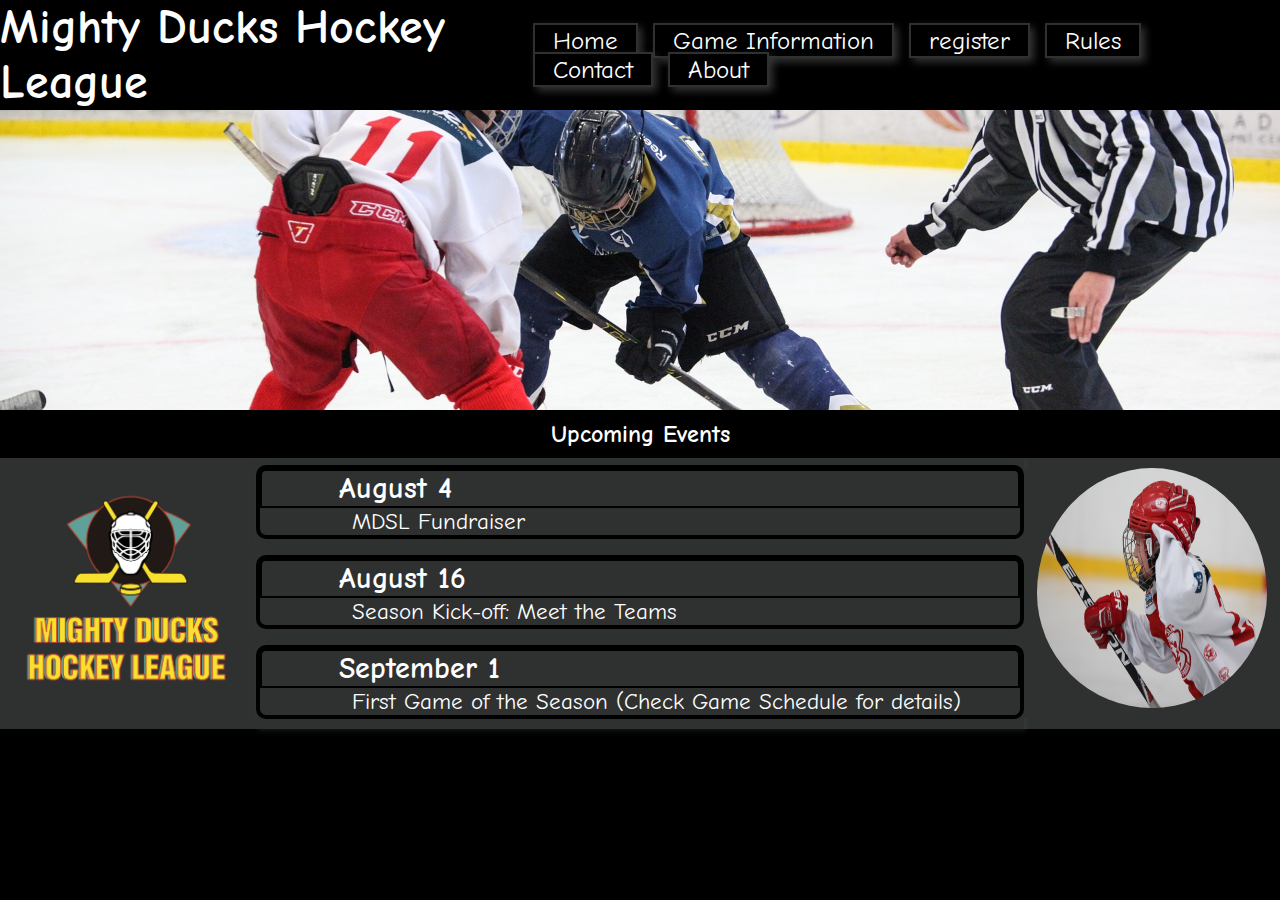
<file: index.html>
<!DOCTYPE html>
<html lang="en">
  <head>
    <meta charset="UTF-8" />
    <meta name="viewport" content="width=device-width, initial-scale=1.0" />
    <link rel="stylesheet" href="style.css" />
    <link
      rel="shortcut icon"
      href="./assets/walter_icon.ico"
      type="image/x-icon"
    />
    <title>MDLH - Home</title>
  </head>
  <body>
    <header class="header">
      <h1 class="h1-title">Mighty Ducks Hockey League</h1>
      <nav class="nav">
        <a href="index.html">Home</a>
        <a href="gameInformation.html">Game Information</a>
        <a href="register.html">register</a>
        <a href="rules.html">Rules</a>
        <a href="contact.html">Contact</a>
        <a href="about.html">About</a>
      </nav>
    </header>
    <section class="banner-section"></section>
    <main>
      <h2 class="page-title">Upcoming Events</h2>
      <section class="section-info">
        <article class="event">
          <figure class="event-logo">
            <img src="./assets/Logo_Hockey.png" alt="Logo" />
          </figure>

          <div class="box-div-info">
            <div class="div-info">
              <h3>August 4</h3>
              <p>MDSL Fundraiser</p>
            </div>
            <div class="div-info">
              <h3>August 16</h3>
              <p>Season Kick-off: Meet the Teams</p>
            </div>
            <div class="div-info">
              <h3>September 1</h3>
              <p>First Game of the Season (Check Game Schedule for details)</p>
            </div>
          </div>

          <figure class="event-img-hockey">
            <img src="./assets/hockey_1.jpg" alt="Logo" />
          </figure>
        </article>
      </section>
    </main>
  </body>
</html>
</file>
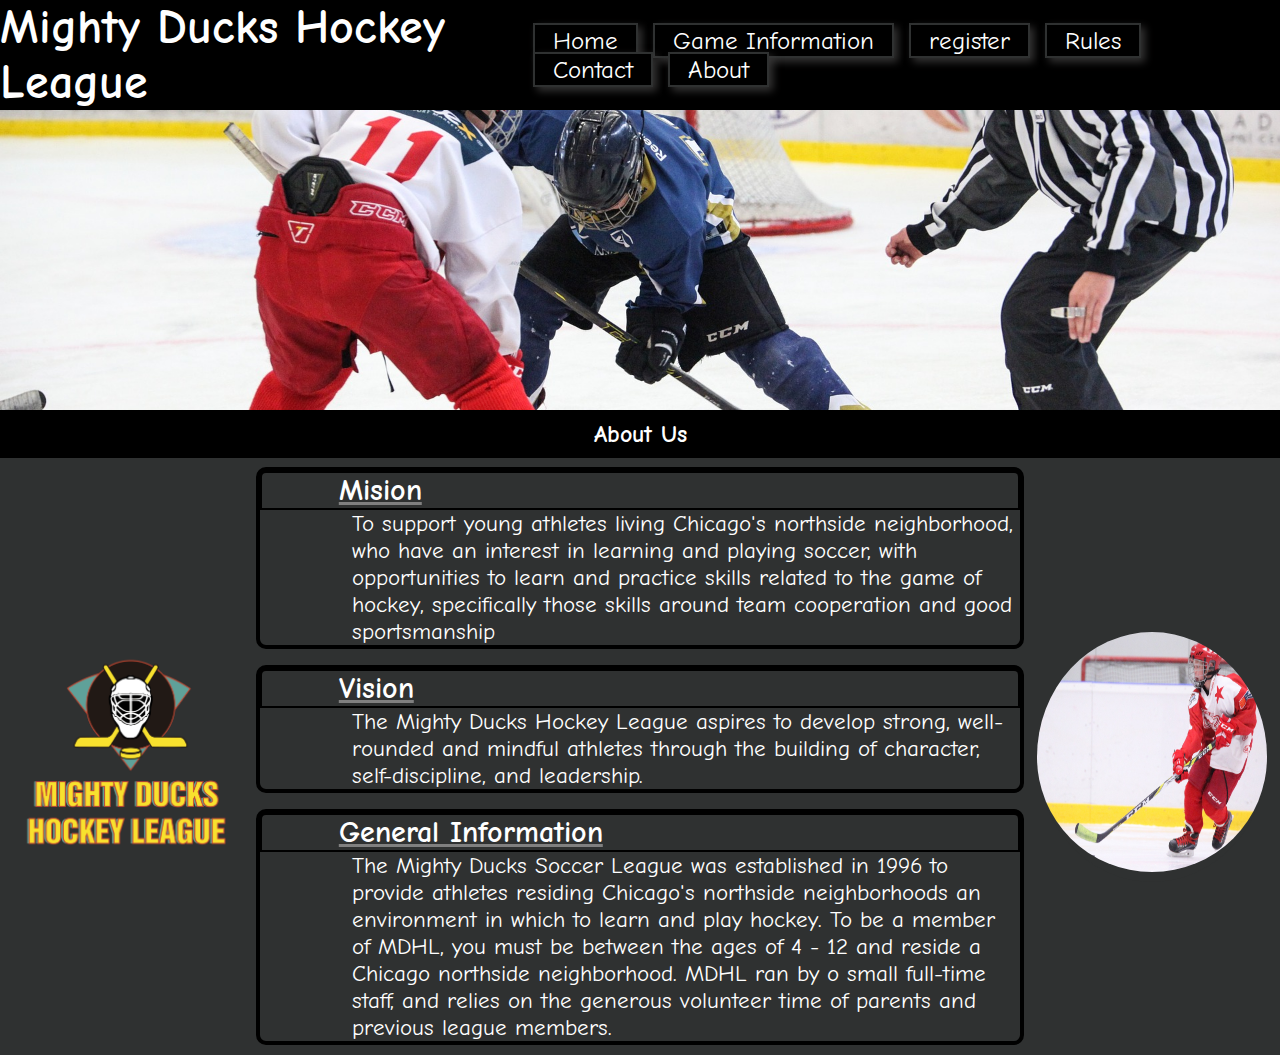
<file: about.html>
<!DOCTYPE html>
<html lang="en">
  <head>
    <meta charset="UTF-8" />
    <meta name="viewport" content="width=device-width, initial-scale=1.0" />
    <link rel="stylesheet" href="style.css" />
    <link
      rel="shortcut icon"
      href="./assets/walter_icon.ico"
      type="image/x-icon"
    />
    <title>MDLH - About Us</title>
  </head>
  <body>
    <header class="header">
      <h1 class="h1-title">Mighty Ducks Hockey League</h1>
      <nav class="nav">
        <a href="index.html">Home</a>
        <a href="gameInformation.html">Game Information</a>
        <a href="register.html">register</a>
        <a href="rules.html">Rules</a>
        <a href="contact.html">Contact</a>
        <a href="#">About</a>
      </nav>
    </header>
    <section class="banner-section"></section>
    <main>
      <h2 class="page-title">About Us</h2>

      <section class="section-info">
        <article class="event">
          <figure class="event-logo">
            <img src="./assets/Logo_Hockey.png" alt="Logo" />
          </figure>

          <div class="box-div-about">
            <div class="div-about">
              <h3>Mision</h3>
              <p>
                To support young athletes living Chicago's northside
                neighborhood, who have an interest in learning and playing
                soccer, with opportunities to learn and practice skills related
                to the game of hockey, specifically those skills around team
                cooperation and good sportsmanship
              </p>
            </div>
            <div class="div-about">
              <h3>Vision</h3>
              <p>
                The Mighty Ducks Hockey League aspires to develop strong,
                well-rounded and mindful athletes through the building of
                character, self-discipline, and leadership.
              </p>
            </div>
            <div class="div-about">
              <h3>General Information</h3>
              <p>
                The Mighty Ducks Soccer League was established in 1996 to
                provide athletes residing Chicago's northside neighborhoods an
                environment in which to learn and play hockey. To be a member of
                MDHL, you must be between the ages of 4 - 12 and reside a
                Chicago northside neighborhood. MDHL ran by o small full-time
                staff, and relies on the generous volunteer time of parents and
                previous league members.
              </p>
            </div>
          </div>

          <figure class="event-img-hockey">
            <img src="./assets/hockey_2.jpg" alt="Logo" />
          </figure>
        </article>
      </section>
    </main>
  </body>
</html>
</file>
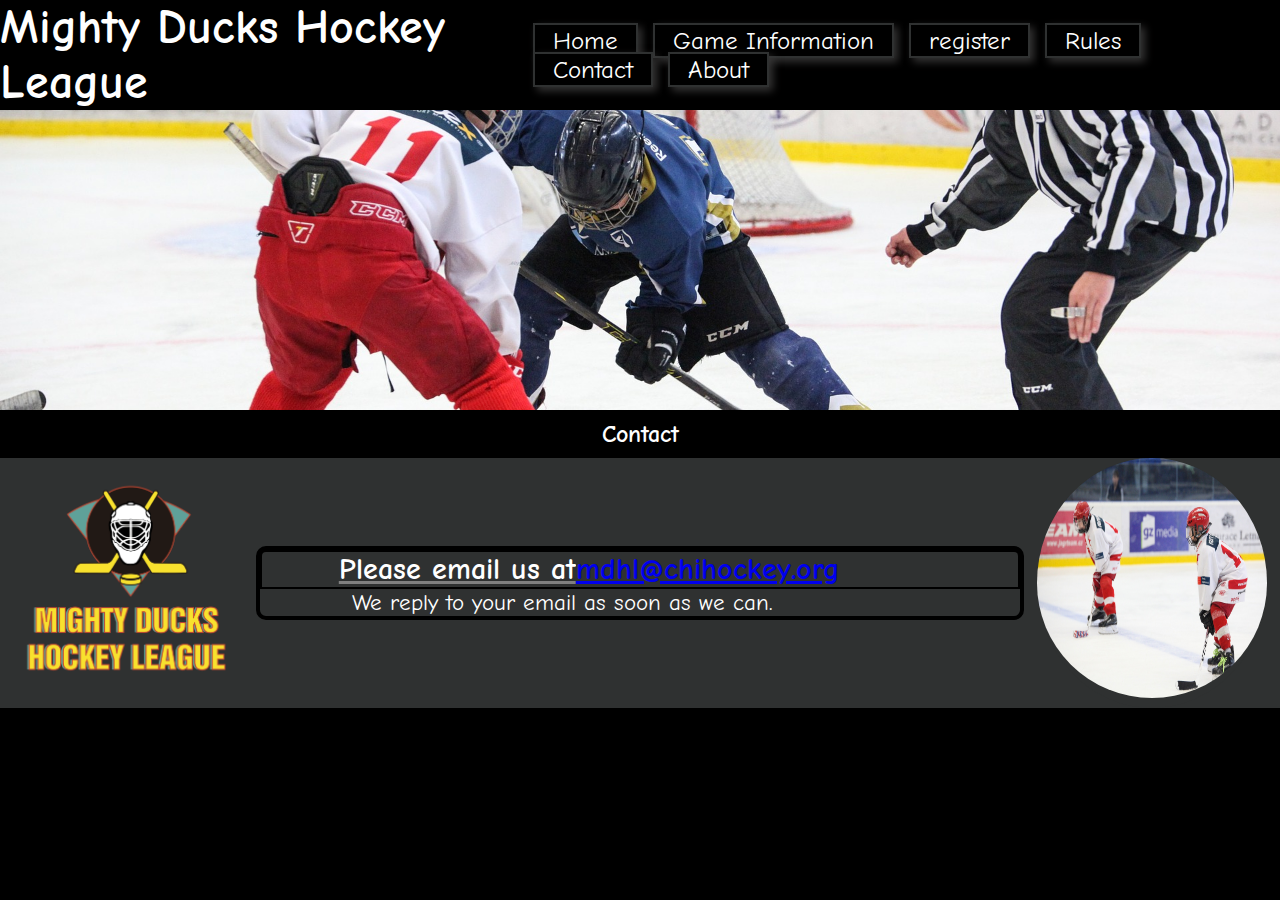
<file: contact.html>
<!DOCTYPE html>
<html lang="en">
  <head>
    <meta charset="UTF-8" />
    <meta name="viewport" content="width=device-width, initial-scale=1.0" />
    <link rel="stylesheet" href="style.css" />
    <link
      rel="shortcut icon"
      href="./assets/walter_icon.ico"
      type="image/x-icon"
    />

    <title>MDLH - Contact</title>
  </head>
  <body>
    <header class="header">
      <h1 class="h1-title">Mighty Ducks Hockey League</h1>
      <nav class="nav">
        <a href="index.html">Home</a>
        <a href="gameInformation.html">Game Information</a>
        <a href="register.html">register</a>
        <a href="rules.html">Rules</a>
        <a href="#">Contact</a>
        <a href="about.html">About</a>
      </nav>
    </header>
    <section class="banner-section"></section>
    <main>
      <h2 class="page-title">Contact</h2>
      <section class="section-info">
        <article class="event">
          <figure class="event-logo">
            <img src="./assets/Logo_Hockey.png" alt="Logo" />
          </figure>

          <div class="box-div-contact">
            <div class="div-contact">
              <h3>
                Please email us at<a href="mdhl@chihockey.org"
                  >mdhl@chihockey.org</a
                >
              </h3>
              <p>We reply to your email as soon as we can.</p>
            </div>
          </div>

          <figure class="event-img-hockey">
            <img src="./assets/hockey_3.jpg" alt="Logo" />
          </figure>
        </article>
      </section>
    </main>
  </body>
</html>
</file>
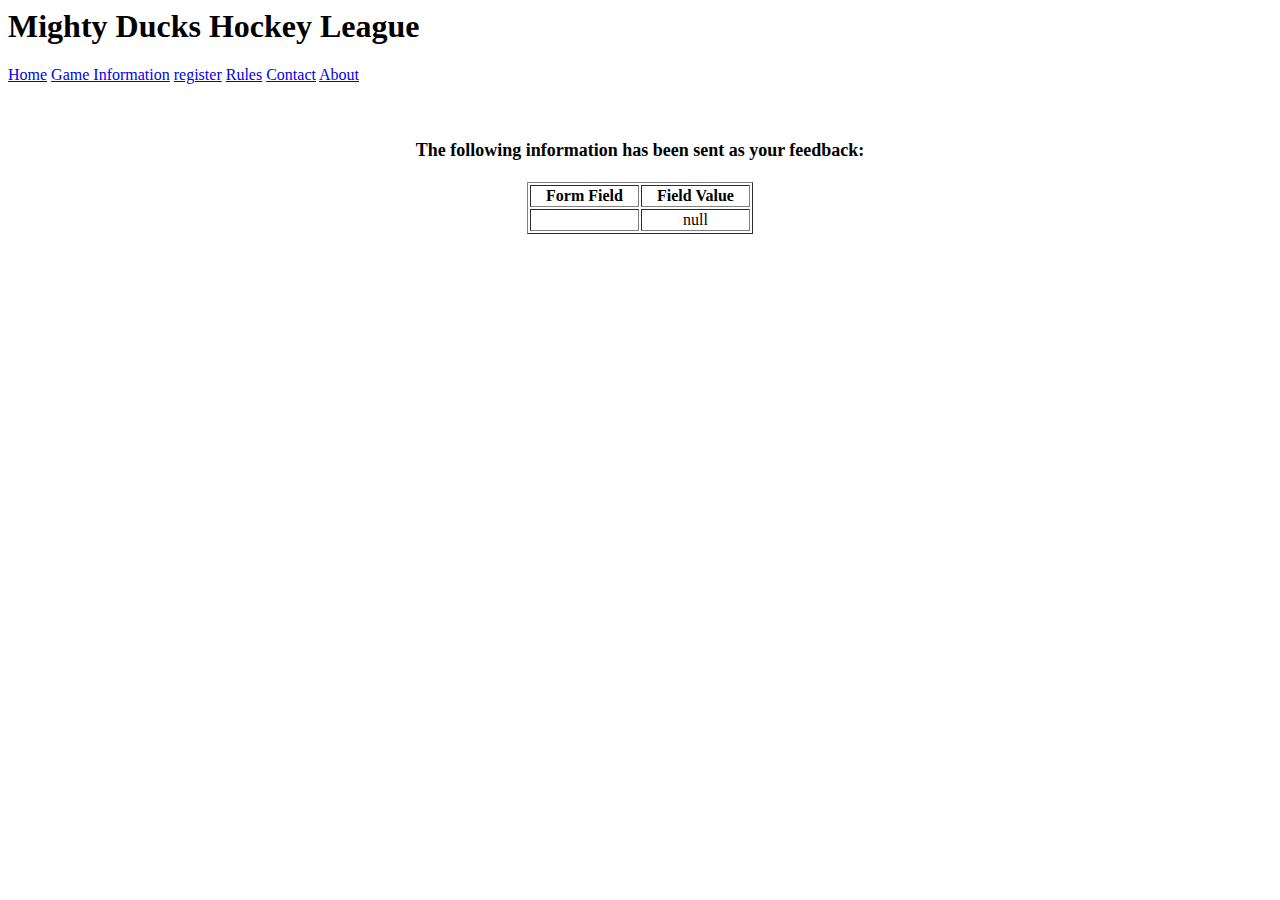
<file: feedback.html>
<html>
  <head>
    <title>Feedback Sent</title>
  </head>
  <body>
    <header class="header">
      <h1 class="h1-title">Mighty Ducks Hockey League</h1>
      <nav class="nav">
        <a href="index.html">Home</a>
        <a href="gameInformation.html">Game Information</a>
        <a href="register.html">register</a>
        <a href="rules.html">Rules</a>
        <a href="contact.html">Contact</a>
        <a href="about.html">About</a>
      </nav>
    </header>
    <p align="center">&nbsp;</p>
    <h1 align="center">
      <font size="+1"
        >The following information has been sent as your feedback:</font
      >
    </h1>

    <table border="1" align="center" width="226">
      <tr>
        <th align="center">Form Field</th>
        <th align="center">Field Value</th>
      </tr>

      <script language="javascript">
        var args = location.search.substr(1).split("&");
        for (var i = 0; i < args.length; ++i) {
          var parts = args[i].split("=");
          if (parts != null) {
            var field = parts[0];
            var value = parts[1];
            if (value == null) {
              value = "null";
            } else {
              value = '"' + unescape(value.replace(/\+/g, " ")) + '"';
            }

            document.writeln('<tr><td align="center">' + field + "</td>");
            document.writeln('<td align="center">' + value + "</td></tr>");
          }
        }
      </script>

      <noscript>
        <tr>
          <td>
            <p>You need to turn on Javascript in your browser.</p>

            <p>In Microsoft Internet Explorer 4 or greater:</p>
            <ul>
              <li>
                From the "Tools" menu (in IE 4, it's the "View" menu), select
                "Internet Options".
              </li>
              <li>Click on the "Security" tab.</li>
              <li>
                Click on the "Custom Level" button. (In IE 4, select "Custom"
                and then click on "Settings...".)
              </li>
              <li>Under "Active scripting" make sure "Enable" is selected.</li>
            </ul>

            <p>In Netscape version 4 or greater:</p>
            <ul>
              <li>From the <b>Edit</b> menu, select <b>Preferences</b>.</li>
              <li>
                In the <b>Category</b> list on the left, click on the word
                "Advanced".
              </li>
              <li>
                In the panel on the right, make sure "Enable JavaScript" is
                checked.
              </li>
              <li>Click the <b>OK</b> button.</li>
            </ul>
          </td>
        </tr>
      </noscript>
    </table>
  </body>
</html>
</file>
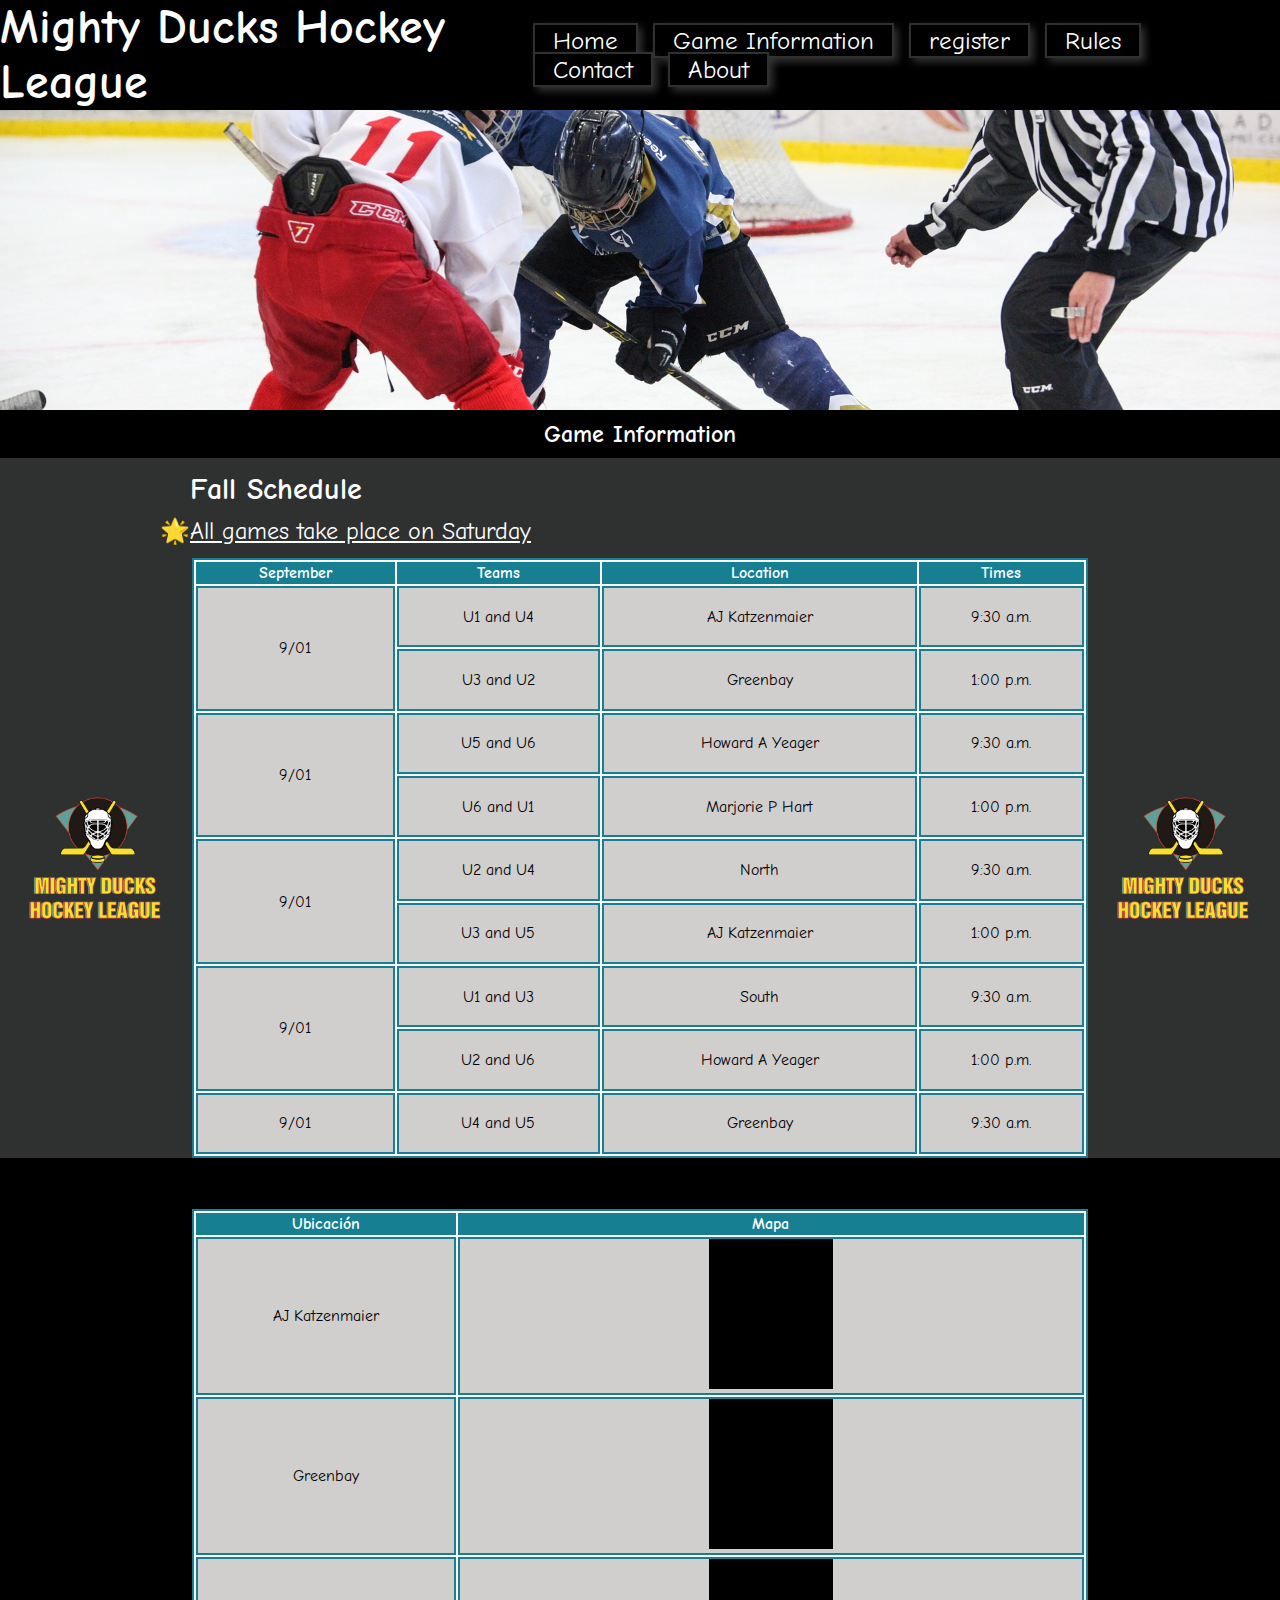
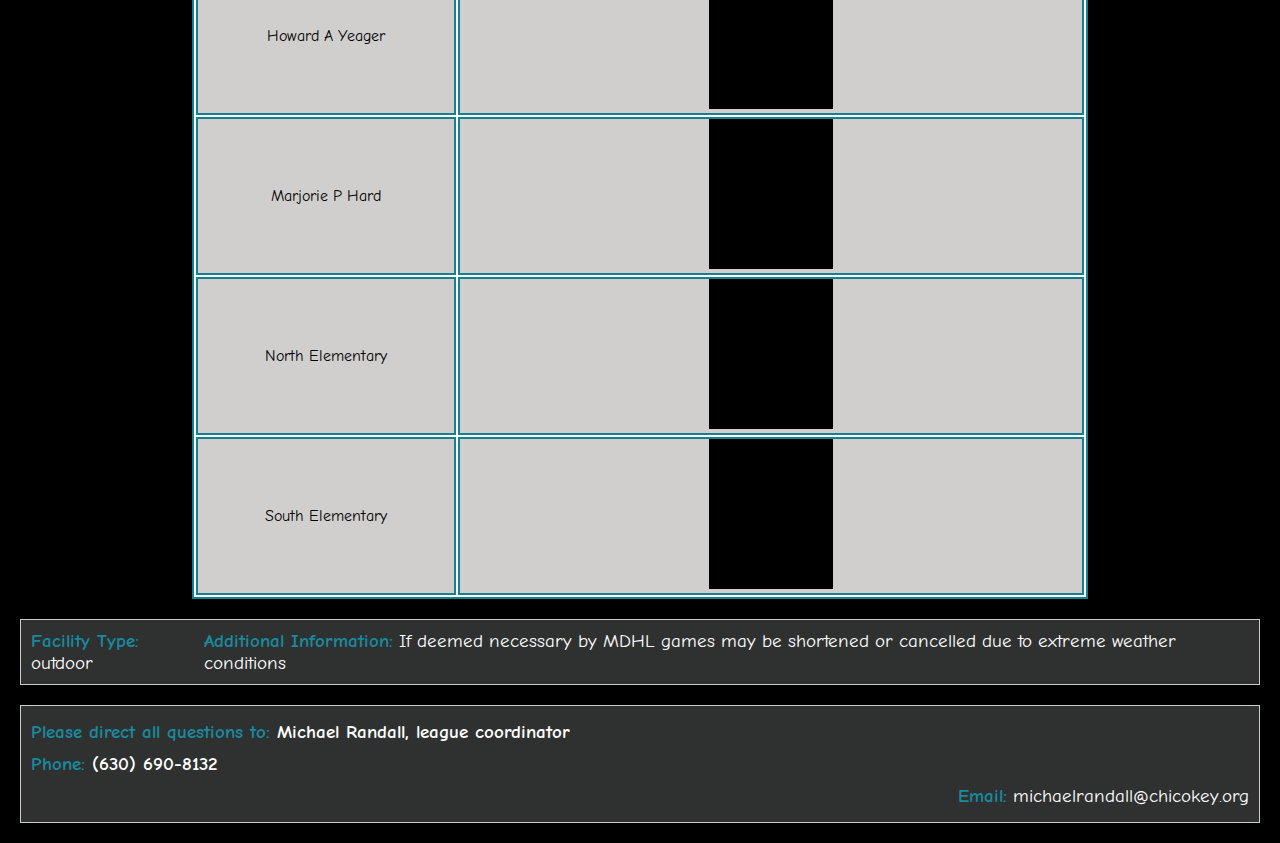
<file: gameInformation.html>
<!DOCTYPE html>
<html lang="en">
  <head>
    <meta charset="UTF-8" />
    <meta name="viewport" content="width=device-width, initial-scale=1.0" />
    <link rel="stylesheet" href="style.css" />
    <link
      rel="shortcut icon"
      href="./assets/walter_icon.ico"
      type="image/x-icon"
    />
    <title>MDLH - Game information</title>
  </head>
  <body>
    <header class="header">
      <h1 class="h1-title">Mighty Ducks Hockey League</h1>
      <nav class="nav">
        <a href="index.html">Home</a>
        <a href="#">Game Information</a>
        <a href="register.html">register</a>
        <a href="rules.html">Rules</a>
        <a href="contact.html">Contact</a>
        <a href="about.html">About</a>
      </nav>
    </header>
    <section class="banner-section"></section>

    <main>
      <h2 class="page-title">Game Information</h2>

      <section class="table-section">
        <div class="fall-div">
          <h3>Fall Schedule</h3>
          <ul>
            <li class="star-item">All games take place on Saturday</li>
          </ul>
        </div>

        <article class="table-article">
          <figure class="image-logo">
            <img
              src="./assets/Logo_Mighty_ducks.png"
              alt="logo imagen izquierda"
            />
          </figure>
          <table>
            <thead>
              <tr>
                <th>September</th>
                <th>Teams</th>
                <th>Location</th>
                <th>Times</th>
              </tr>
            </thead>
            <tbody>
              <tr>
                <td rowspan="2">9/01</td>
                <td>U1 and U4</td>
                <td>AJ Katzenmaier</td>
                <td>9:30 a.m.</td>
              </tr>
              <tr>
                <td>U3 and U2</td>
                <td>Greenbay</td>
                <td>1:00 p.m.</td>
              </tr>

              <tr>
                <td rowspan="2">9/01</td>
                <td>U5 and U6</td>
                <td>Howard A Yeager</td>
                <td>9:30 a.m.</td>
              </tr>
              <tr>
                <td>U6 and U1</td>
                <td>Marjorie P Hart</td>
                <td>1:00 p.m.</td>
              </tr>

              <tr>
                <td rowspan="2">9/01</td>
                <td>U2 and U4</td>
                <td>North</td>
                <td>9:30 a.m.</td>
              </tr>
              <tr>
                <td>U3 and U5</td>
                <td>AJ Katzenmaier</td>
                <td>1:00 p.m.</td>
              </tr>

              <tr>
                <td rowspan="2">9/01</td>
                <td>U1 and U3</td>
                <td>South</td>
                <td>9:30 a.m.</td>
              </tr>
              <tr>
                <td>U2 and U6</td>
                <td>Howard A Yeager</td>
                <td>1:00 p.m.</td>
              </tr>

              <tr>
                <td>9/01</td>
                <td>U4 and U5</td>
                <td>Greenbay</td>
                <td>9:30 a.m.</td>
              </tr>
            </tbody>
          </table>
          <figure class="image-logo">
            <img
              src="./assets/Logo_Mighty_ducks.png"
              alt="logo imagen derecha"
            />
          </figure>
        </article>
      </section>

      <section class="table-ubication">
        <table border="1">
          <thead>
              <tr>
                  <th>Ubicación</th>
                  <th>Mapa</th>
              </tr>
          </thead>
          <tbody>
              <tr>
                  <td>AJ Katzenmaier</td>
                  <td>
                    <iframe src="https://www.google.com/maps/embed?pb=!1m14!1m8!1m3!1d11878.628811467595!2d-87.6290694!3d41.9002288!3m2!1i1024!2i768!4f13.1!3m3!1m2!1s0x880fd34e07f69da7%3A0x15e198c063fc787c!2sAJ%20Katzenmaier%20Elementary!5e0!3m2!1ses-419!2sar!4v1692014302241!5m2!1ses-419!2sar" width="600" height="450" style="border:0;" allowfullscreen="" loading="lazy" referrerpolicy="no-referrer-when-downgrade"></iframe>
                  </td>
              </tr>
              <tr>
                  <td>Greenbay</td>
                  <td>
                    <iframe src="https://www.google.com/maps/embed?pb=!1m18!1m12!1m3!1d6345.907983952611!2d-88.03177433759029!3d44.508480290027485!2m3!1f0!2f0!3f0!3m2!1i1024!2i768!4f13.1!3m3!1m2!1s0x8802fac1e06fc171%3A0xbe26999c4e208da8!2sTank%20Elementary%20School!5e0!3m2!1ses-419!2sar!4v1692014468332!5m2!1ses-419!2sar" width="600" height="450" style="border:0;" allowfullscreen="" loading="lazy" referrerpolicy="no-referrer-when-downgrade"></iframe>
                  </td>
              </tr>
              <tr>
                  <td>Howard A Yeager</td>
                  <td>
                    <iframe src="https://www.google.com/maps/embed?pb=!1m18!1m12!1m3!1d2950.270065990295!2d-87.8584945224899!3d42.31543820753995!2m3!1f0!2f0!3f0!3m2!1i1024!2i768!4f13.1!3m3!1m2!1s0x880feccac26b07c5%3A0x8b51fa5d6efe771a!2sHoward%20A.%20Yeager%20School%20(PREK-K)!5e0!3m2!1ses-419!2sar!4v1692014508866!5m2!1ses-419!2sar" width="600" height="450" style="border:0;" allowfullscreen="" loading="lazy" referrerpolicy="no-referrer-when-downgrade"></iframe>
                  </td>
              </tr>
              <tr>
                  <td>Marjorie P Hard</td>
                  <td>
                    <iframe src="https://www.google.com/maps/embed?pb=!1m18!1m12!1m3!1d2951.790666995314!2d-87.9557932860296!3d42.282991682487584!2m3!1f0!2f0!3f0!3m2!1i1024!2i768!4f13.1!3m3!1m2!1s0x880f96b8d6658ac9%3A0xf282c4f796dae798!2sSchool%20of%20Rock!5e0!3m2!1ses-419!2sar!4v1692014555368!5m2!1ses-419!2sar" width="600" height="450" style="border:0;" allowfullscreen="" loading="lazy" referrerpolicy="no-referrer-when-downgrade"></iframe>
                  </td>
              </tr>
              <tr>
                  <td>North Elementary</td>
                  <td>
                    <iframe src="https://www.google.com/maps/embed?pb=!1m18!1m12!1m3!1d2947.7598538853613!2d-87.83905842247036!3d42.368956907523895!2m3!1f0!2f0!3f0!3m2!1i1024!2i768!4f13.1!3m3!1m2!1s0x880fed60b13aa0a7%3A0xfe6df83b0f197ed6!2sNorth%20Elementary%20School!5e0!3m2!1ses-419!2sar!4v1692014576754!5m2!1ses-419!2sar" width="600" height="450" style="border:0;" allowfullscreen="" loading="lazy" referrerpolicy="no-referrer-when-downgrade"></iframe>
                  </td>
              </tr>
              <tr>
                  <td>South Elementary</td>
                  <td>
                    <iframe src="https://www.google.com/maps/embed?pb=!1m18!1m12!1m3!1d2954.3865273602287!2d-88.34437592465615!3d42.227554571205545!2m3!1f0!2f0!3f0!3m2!1i1024!2i768!4f13.1!3m3!1m2!1s0x880f6d4a6d2e1093%3A0xdea3c745e6bb6aa0!2sSouth%20Elementary%20School!5e0!3m2!1ses-419!2sar!4v1692014592806!5m2!1ses-419!2sar" width="600" height="450" style="border:0;" allowfullscreen="" loading="lazy" referrerpolicy="no-referrer-when-downgrade"></iframe>                  </td>
              </tr>
          </tbody>
      </table>
      </section>

      <section>
        <div class="container">
          <p><span class="highlight">Facility Type:</span> outdoor</p>
          <p>
            <span class="highlight">Additional Information:</span> If deemed
            necessary by MDHL games may be shortened or cancelled due to extreme
            weather conditions
          </p>
        </div>
        <div class="container">
          <div class="contact-info">
            <p class="bold">
              <span class="highlight">Please direct all questions to:</span>
              Michael Randall, league coordinator
            </p>
            <p class="bold">
              <span class="highlight">Phone:</span> (630) 690-8132
            </p>
            <p class="email" class="bold">
              <span class="highlight">Email:</span> michaelrandall@chicokey.org
            </p>
          </div>
        </div>
      </section>



      

      
    </main>
  </body>
</html>
</file>
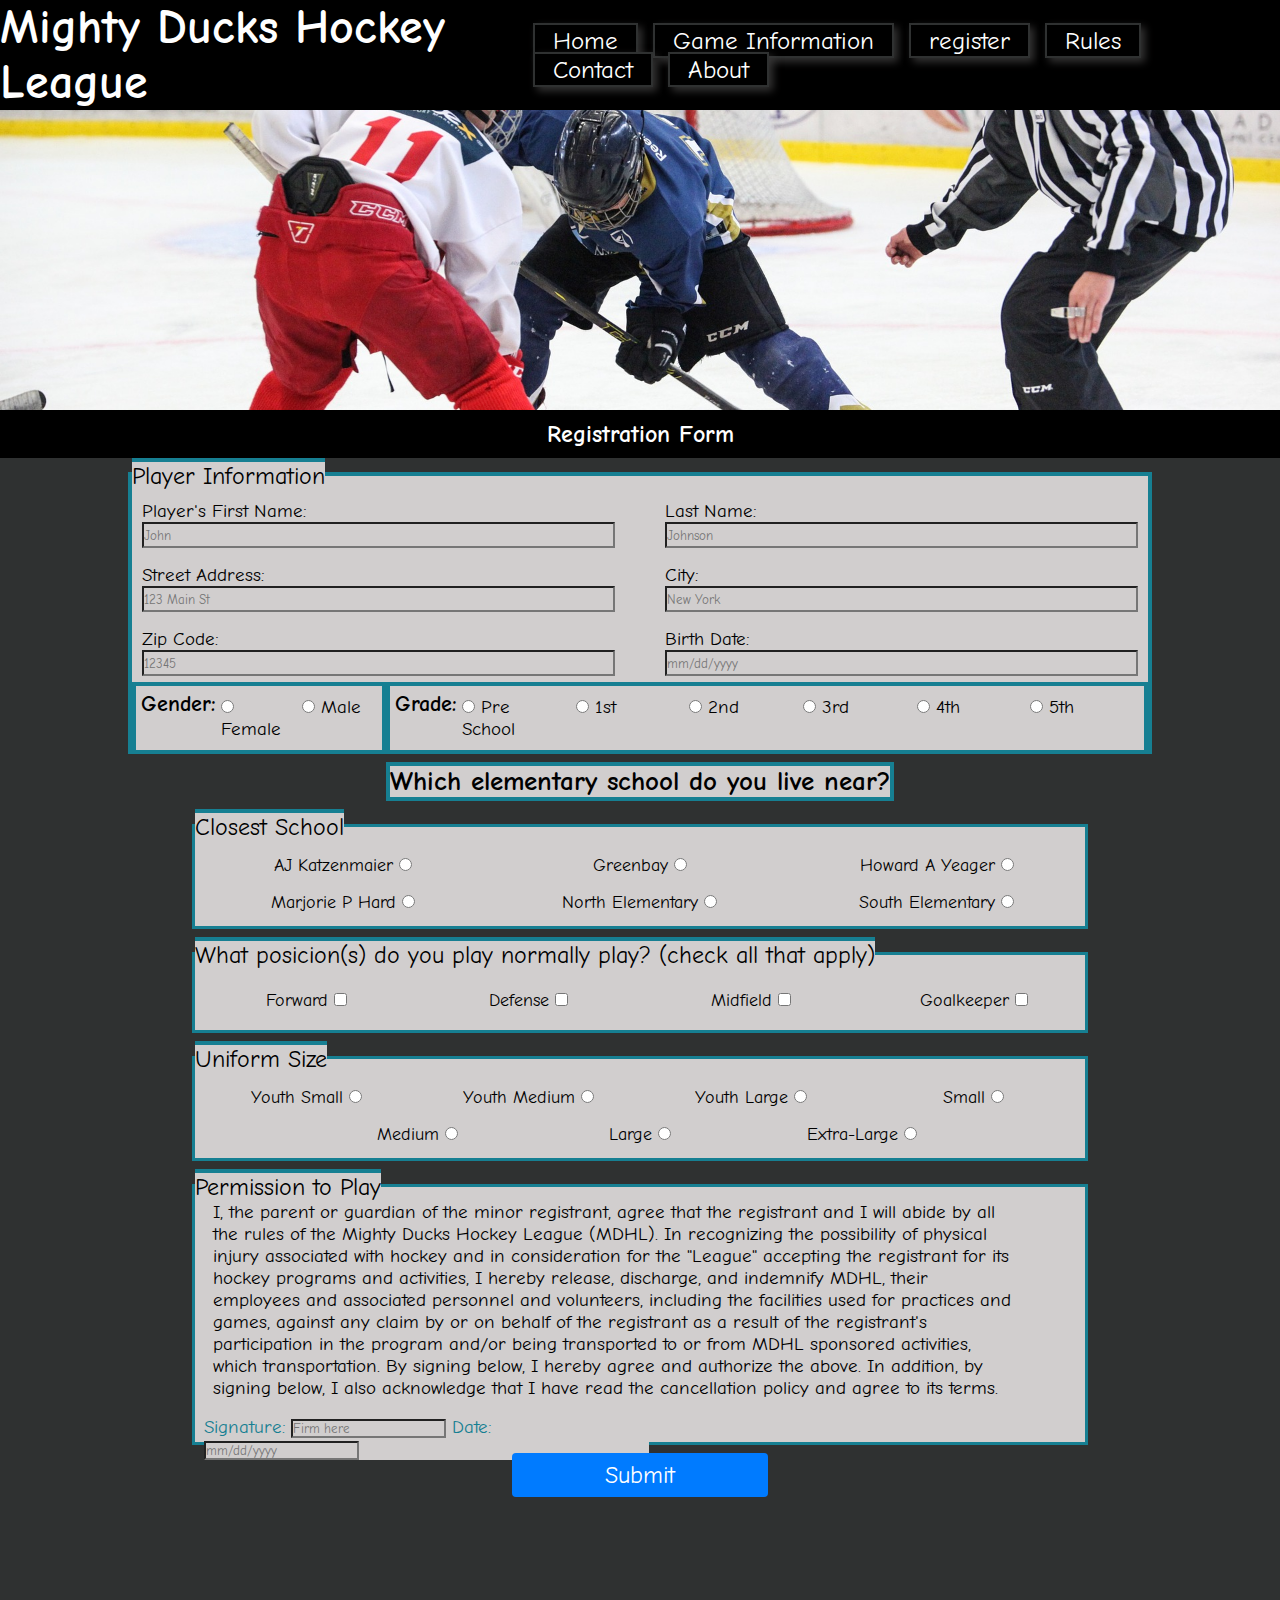
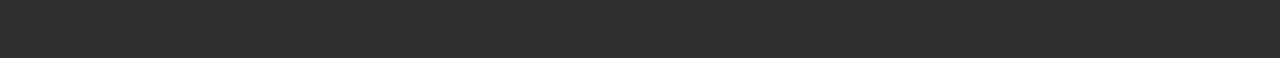
<file: register.html>
<!DOCTYPE html>
<html lang="en">
  <head>
    <meta charset="UTF-8" />
    <meta name="viewport" content="width=device-width, initial-scale=1.0" />
    <link rel="stylesheet" href="style.css" />
    <title>MDHL - Register</title>
  </head>
  <body>
    <header class="header">
      <h1 class="h1-title">Mighty Ducks Hockey League</h1>
      <nav class="nav">
        <a href="index.html">Home</a>
        <a href="gameInformation.html">Game Information</a>
        <a href="#">register</a>
        <a href="rules.html">Rules</a>
        <a href="contact.html">Contact</a>
        <a href="about.html">About</a>
      </nav>
    </header>
    <section class="banner-section"></section>

    <main>
      <h2 class="page-title">Registration Form</h2>
      <form
        action="feedback.html"
        method="get"
        class="registration-form"
        target="_blank"
      >
        <fieldset class="player-information">
          <legend>Player Information</legend>

          <div class="label-group">
            <label>
              Player's First Name:
              <input
                type="text"
                name="player-name"
                id="player-name"
                placeholder="John"
                required
              />
            </label>

            <label>
              Last Name:
              <input
                type="text"
                name="Last-name"
                id="Last-name"
                placeholder="Johnson"
                required
              />
            </label>
          </div>

          <div class="label-group">
            <label>
              Street Address:
              <input
                type="text"
                name="street-address"
                id="street-address"
                placeholder="123 Main St"
                required
              />
            </label>

            <label>
              City:
              <input
                type="text"
                name="city"
                id="city"
                placeholder="New York"
                required
              />
            </label>
          </div>

          <div class="label-group">
            <label>
              Zip Code:
              <input
                type="number"
                name="zip-code"
                id="zip-code"
                min="10000"
                max="99999"
                placeholder="12345"
                required
              />
            </label>

            <label>
              Birth Date:
              <input
                type="text"
                name="bird-date"
                id="bird-date"
                placeholder="mm/dd/yyyy"
                required
              />
            </label>
          </div>

          <div class="radio-div">
            <div class="label-group" id="gender">
              <h3>Gender:</h3>
              <label>
                <input type="radio" id="female" name="gender" value="female" />
                Female
              </label>

              <label>
                <input type="radio" id="male" name="gender" value="male" /> Male
              </label>
            </div>

            <div class="label-group" id="education">
              <h3>Grade:</h3>
              <label>
                <input
                  type="radio"
                  id="pre-school"
                  name="grade"
                  value="pre-school"
                />
                Pre School
              </label>

              <label>
                <input type="radio" id="1st" name="grade" value="1st" />
                1st
              </label>

              <label>
                <input type="radio" id="2nd" name="grade" value="2nd" />
                2nd
              </label>

              <label>
                <input type="radio" id="3rd" name="grade" value="3rd" />
                3rd
              </label>

              <label>
                <input type="radio" id="4th" name="grade" value="4th" />
                4th
              </label>

              <label>
                <input type="radio" id="5th" name="grade" value="5th" />
                5th
              </label>
            </div>
          </div>
        </fieldset>

        <h3>Which elementary school do you live near?</h3>
        <fieldset class="options-school">
          <legend>Closest School</legend>

          <label>
            AJ Katzenmaier
            <input type="radio" name="closest-school" value="AJ Katzenmaier" />
          </label>

          <label>
            Greenbay
            <input type="radio" name="closest-school" value="Greenbay" />
          </label>

          <label>
            Howard A Yeager
            <input type="radio" name="closest-school" value="Howard A Yeager" />
          </label>

          <label>
            Marjorie P Hard
            <input type="radio" name="closest-school" value="Marjorie P Hard" />
          </label>

          <label>
            North Elementary
            <input
              type="radio"
              name="closest-school"
              value="North Elementary"
            />
          </label>

          <label>
            South Elementary
            <input
              type="radio"
              name="closest-school"
              value="South Elementary"
            />
          </label>
        </fieldset>

        <fieldset class="player-posicions">
          <legend>
            What posicion(s) do you play normally play? (check all that apply)
          </legend>

          <label>
            Forward
            <input type="checkbox" name="posicion-play" value="Forward" />
          </label>

          <label>
            Defense
            <input type="checkbox" name="posicion-play" value="Defense" />
          </label>

          <label>
            Midfield
            <input type="checkbox" name="posicion-play" value="Midfield" />
          </label>

          <label>
            Goalkeeper
            <input type="checkbox" name="posicion-play" value="Goalkeeper" />
          </label>
        </fieldset>

        <fieldset class="uniform-size">
          <legend>Uniform Size</legend>

          <label>
            Youth Small
            <input type="radio" name="uniform-size" value="Youth Small" />
          </label>

          <label>
            Youth Medium
            <input type="radio" name="uniform-size" value="Youth Medium" />
          </label>

          <label>
            Youth Large
            <input type="radio" name="uniform-size" value="Youth Large" />
          </label>

          <label>
            Small
            <input type="radio" name="uniform-size" value="Small" />
          </label>

          <label>
            Medium
            <input type="radio" name="uniform-size" value="Medium" />
          </label>

          <label>
            Large
            <input type="radio" name="uniform-size" value="Large" />
          </label>

          <label>
            Extra-Large
            <input type="radio" name="uniform-size" value="Extra-Large" />
          </label>
        </fieldset>

        <fieldset class="permission-play custom-permission-play">
          <legend>Permission to Play</legend>

          <p>
            I, the parent or guardian of the minor registrant, agree that the
            registrant and I will abide by all the rules of the Mighty Ducks
            Hockey League (MDHL). In recognizing the possibility of physical
            injury associated with hockey and in consideration for the "League"
            accepting the registrant for its hockey programs and activities, I
            hereby release, discharge, and indemnify MDHL, their employees and
            associated personnel and volunteers, including the facilities used
            for practices and games, against any claim by or on behalf of the
            registrant as a result of the registrant's participation in the
            program and/or being transported to or from MDHL sponsored
            activities, which transportation. By signing below, I hereby agree
            and authorize the above. In addition, by signing below, I also
            acknowledge that I have read the cancellation policy and agree to
            its terms.
          </p>

          <div>
            <label>
              Signature:
              <input
                type="text"
                name="permission-play"
                id="permission-play"
                placeholder="Firm here"
                required
              />
            </label>

            <label>
              Date:
              <input
                type="text"
                name="date-permission-play"
                id="date-permission-play"
                placeholder="mm/dd/yyyy"
                required
              />
            </label>
          </div>
        </fieldset>
        <input type="submit" value="Submit" class="button" />
      </form>
    </main>
  </body>
</html>
</file>
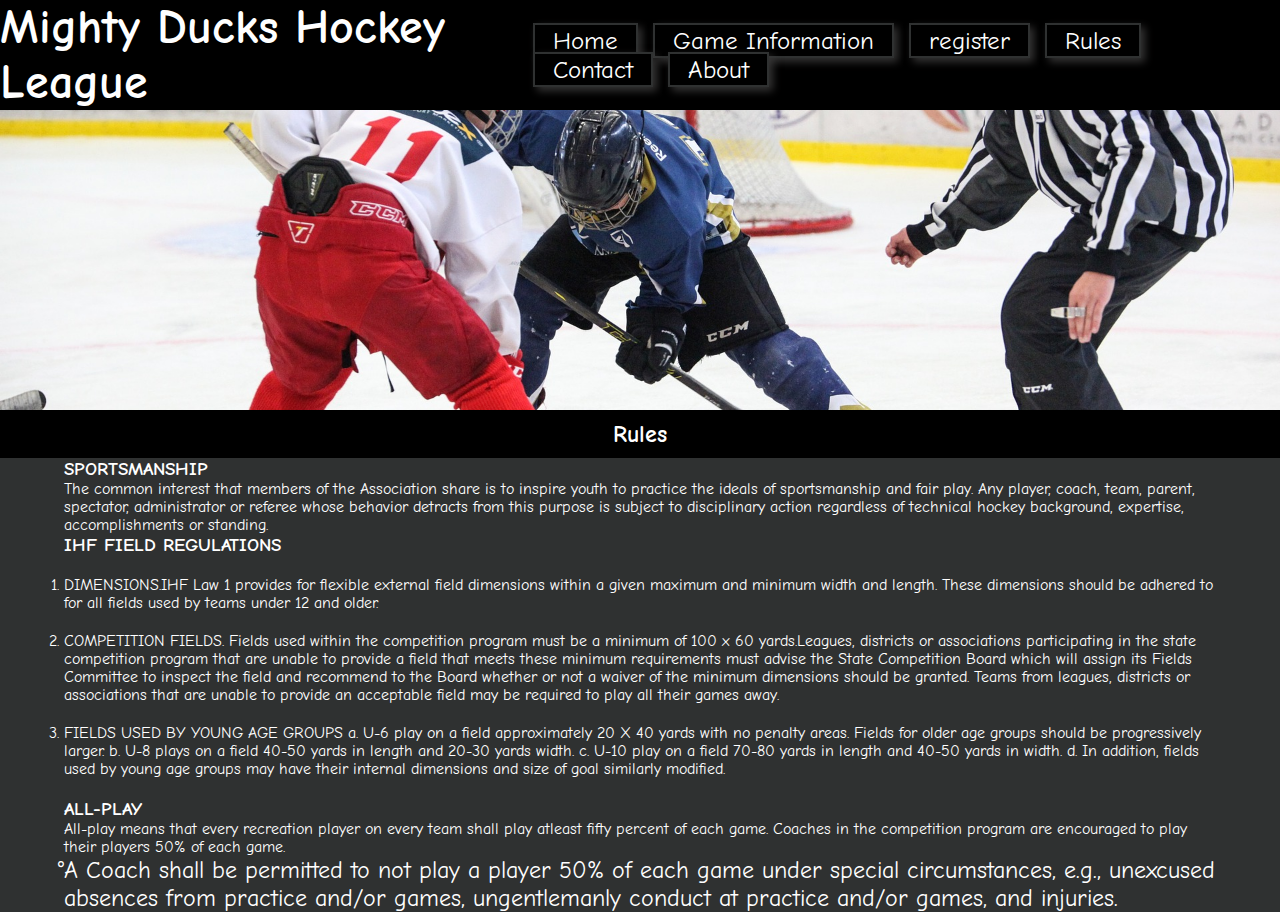
<file: rules.html>
<!DOCTYPE html>
<html lang="en">
  <head>
    <meta charset="UTF-8" />
    <meta name="viewport" content="width=device-width, initial-scale=1.0" />
    <link rel="stylesheet" href="style.css" />
    <link
      rel="shortcut icon"
      href="./assets/walter_icon.ico"
      type="image/x-icon"
    />
    <title>MDLH - Rules</title>
  </head>
  <body>
    <header class="header">
      <h1 class="h1-title">Mighty Ducks Hockey League</h1>
      <nav class="nav">
        <a href="index.html">Home</a>
        <a href="gameInformation.html">Game Information</a>
        <a href="register.html">register</a>
        <a href="#">Rules</a>
        <a href="contact.html">Contact</a>
        <a href="about.html">About</a>
      </nav>
    </header>
    <section class="banner-section"></section>
    <h2 class="page-title">Rules</h2>

    <main class="main-rules">
      <section class="section-rules">
        <h3>SPORTSMANSHIP</h3>
        <p>
          The common interest that members of the Association share is to
          inspire youth to practice the ideals of sportsmanship and fair play.
          Any player, coach, team, parent, spectator, administrator or referee
          whose behavior detracts from this purpose is subject to disciplinary
          action regardless of technical hockey background, expertise,
          accomplishments or standing.
        </p>
      </section>
      <h3 class="rules-h3">IHF FIELD REGULATIONS</h3>
      <article class="article-rules">
        <ol>
          <li>
            DIMENSIONS.IHF Law 1 provides for flexible external field dimensions
            within a given maximum and minimum width and length. These
            dimensions should be adhered to for all fields used by teams under
            12 and older.
          </li>
          <li>
            COMPETITION FIELDS. Fields used within the competition program must
            be a minimum of 100 x 60 yards.Leagues, districts or associations
            participating in the state competition program that are unable to
            provide a field that meets these minimum requirements must advise
            the State Competition Board which will assign its Fields Committee
            to inspect the field and recommend to the Board whether or not a
            waiver of the minimum dimensions should be granted. Teams from
            leagues, districts or associations that are unable to provide an
            acceptable field may be required to play all their games away.
          </li>
          <li>
            FIELDS USED BY YOUNG AGE GROUPS a. U-6 play on a field approximately
            20 X 40 yards with no penalty areas. Fields for older age groups
            should be progressively larger. b. U-8 plays on a field 40-50 yards
            in length and 20-30 yards width. c. U-10 play on a field 70-80 yards
            in length and 40-50 yards in width. d. In addition, fields used by
            young age groups may have their internal dimensions and size of goal
            similarly modified.
          </li>
        </ol>
        <div class="all-play rules">
          <h3>ALL-PLAY</h3>
          <p>
            All-play means that every recreation player on every team shall play
            atleast fifty percent of each game. Coaches in the competition
            program are encouraged to play their players 50% of each game.
          </p>
          <ul>
            <li class="circle-item">
              A Coach shall be permitted to not play a player 50% of each game
              under special circumstances, e.g., unexcused absences from
              practice and/or games, ungentlemanly conduct at practice and/or
              games, and injuries.
            </li>
          </ul>
        </div>
      </article>
    </main>
  </body>
</html>
</file>
<file: style.css>
@import url("https://fonts.googleapis.com/css2?family=Comic+Neue:ital,wght@1,700&display=swap");

* {
  padding: 0;
  margin: 0;
  box-sizing: border-box;
  font-family: "Comic Neue", cursive;
  background-color: black;
}

.header-image div {
  margin: 8% 10% 5% 10%;
  height: 300px;
  background-image: url("./assets/design1_image1.jpg");
  background-size: cover;
  background-position: center;
  position: relative;
}

.title-section {
  display: inline;
  position: absolute;
  top: -90px;
  left: 0;
  font-size: 4.5em;
}

.event {
  display: flex;
  align-items: center;
  justify-content: space-between;
  margin: 0px;
  background-color: #2f3131;
}
.event * {
  background-color: #2f3131;
}

.event-logo {
  flex: 1;
  display: flex;
  justify-content: center;
  align-items: center;
}
.event-logo img {
  width: 90%;
  height: 250px;
  padding-bottom: 10px;
}

.event-img-hockey {
  flex: 1;
  display: flex;
  justify-content: center;
  align-items: center;
}
.event-img-hockey img {
  width: 90%;
  height: 250px;
  padding-bottom: 10px;
  border-radius: 50%;
}

.box-div-info {
  display: flex;
  flex-direction: column;
  justify-content: space-between;
  flex: 3;
  margin-top: 0.05em;
}

.div-info {
  box-shadow: 2px 2px 5px rgba(65, 82, 83, 0.3);
  transition: box-shadow 0.3s ease-in-out;
  margin: 0px;
}

.div-info:hover {
  box-shadow: 5px 5px 10px rgba(223, 248, 110, 0.87);
  transform: scale(1.01);
}

.div-info h3 {
  margin-top: 0.2em;
  padding-left: 10%;
  font-size: 30px;
  color: white;
  border-color: black;
  border-style: solid;
  border-width: 0.2em 0.2em 0.05em 0.2em;
  border-radius: 10px;
  border-bottom-left-radius: 0px;
  border-bottom-right-radius: 0px;
}

.div-info p {
  padding-left: 12%;
  font-size: 23px;
  margin-bottom: 10px;
  border-width: 0.2em 0.05em;
  color: white;
  border-color: black;
  border-style: solid;
  border-width: 0.05em 0.2em 0.2em 0.2em;
  border-radius: 10px;
  border-top-left-radius: 0px;
  border-top-right-radius: 0px;
}

.box-div-about {
  display: flex;
  flex-direction: column;
  justify-content: space-between;
  flex: 3;
  margin-top: 0.2em;
}

.div-about {
  transition: box-shadow 0.3s ease-in-out;
  margin: 0px;
}

.div-about:hover {
  transform: scale(1.03);
}

.div-about h3 {
  margin-top: 0.2em;
  padding-left: 10%;
  font-size: 30px;
  text-align: start;
  color: white;
  border-color: black;
  border-style: solid;
  border-width: 0.2em 0.2em 0.05em 0.2em;
  border-radius: 10px;
  border-bottom-left-radius: 0px;
  border-bottom-right-radius: 0px;
  text-decoration: underline gray;
}

.div-about p {
  padding-left: 12%;

  font-size: 23px;
  margin-bottom: 10px;
  border-width: 0.2em 0.05em;
  color: white;
  border-color: black;
  border-style: solid;
  border-width: 0.05em 0.2em 0.2em 0.2em;
  border-radius: 10px;
  border-top-left-radius: 0px;
  border-top-right-radius: 0px;
}

.box-div-contact {
  display: flex;
  flex-direction: column;
  justify-content: space-between;
  flex: 3;
  margin-top: 0.2em;
}

.div-contact {
  box-shadow: 2px 2px 5px rgba(105, 109, 99, 0);
  transition: box-shadow 0.3s ease-in-out;
  margin: 0px;
}

h3 {
  margin: 0;
}
.div-contact:hover {
  box-shadow: 5px 5px 10px rgba(223, 248, 110, 0.87);
  transform: scale(1.03);
}

.div-contact h3 {
  margin-top: 0.2em;
  padding-left: 10%;
  font-size: 30px;
  text-align: start;
  color: white;
  border-color: black;
  border-style: solid;
  border-width: 0.2em 0.2em 0.05em 0.2em;
  border-radius: 10px;
  border-bottom-left-radius: 0px;
  border-bottom-right-radius: 0px;
  text-decoration: underline gray;
}

.div-contact p {
  padding-left: 12%;

  font-size: 23px;
  margin-bottom: 10px;
  border-width: 0.2em 0.05em;
  color: white;
  border-color: black;
  border-style: solid;
  border-width: 0.05em 0.2em 0.2em 0.2em;
  border-radius: 10px;
  border-top-left-radius: 0px;
  border-top-right-radius: 0px;
}

.text-email {
  display: inline-block;
  font-size: 20px;
}

.fall-div {
  margin: auto;
  display: flex;
  justify-content: center;
  align-items: flex-start;
  flex-direction: column;
  width: 900px;
  height: 100px;
  color: white;
  background-color: #2f3131;
}

.fall-div h3 {
  font-size: 30px;
  padding-left: 0px;
  margin-bottom: 10px;
  background-color: #2f3131;
  font-size: 1.9em;
}

ul {
  padding: 0;
  list-style-type: none;
  background-color: #2f3131;
  font-size: 1.5em;
}

.star-item {
  text-decoration: underline;
  background-color: #2f3131;
}
.star-item::marker {
  content: "🌟";
  margin-right: 5px;
  text-decoration: none;
}

.table-section {
  background-color: #2f3131;
}

.table-article {
  display: flex;
  justify-content: center;
  background-color: #2f3131;
}

table {
  width: 70%;
  height: 600px;
  text-align: center;
  border: 2px solid #167f92;
  background-color: white;
}
table th {
  background-color: #167f92;
  color: white;
}
th,
td {
  border: 2px solid #167f92;
  background-color: rgb(209, 206, 206);
}
.table-ubication{
  display: flex;
  justify-content: center;
  margin-top: 4%;
}

.image-logo {
  display: flex;
  align-items: center;
  justify-content: center;
  width: 15%;
  padding: 20px;
  background-color: #2f3131;
}

.image-logo img {
  max-width: 100%;
  height: auto;
  background-color: #2f3131;
}

.header {
  display: flex;
  justify-content: space-between;
  align-items: center;
  flex-grow: 1;
  height: 10%;
  width: 100%;
}
.h1-title {
  color: white;
  display: inline;
  font-size: 3em;
}

.nav {
  display: flex;
  position: relative;
  display: inline;
  right: 0;
  margin: 0 3px;
  height: 100%;
}

.nav a {
  text-decoration: none;
  border: 2px solid #2f3131;
  padding: 1px 18px;
  font-size: 25px;
  color: white;
  margin: 5px;
  box-shadow: 4px 4px 8px rgba(65, 64, 64, 0.8);
  transition: background-color 0.3s, box-shadow 0.3s;
}

nav a:hover {
  border-top: 3px solid red;
  border-top-left-radius: 5px;
  border-top-right-radius: 5px;
  box-shadow: 6px 6px 12px rgba(48, 46, 46, 0.6);
}

.banner-section {
  width: 100%;
  height: 300px;
  background-image: url("./assets/design1_image1.jpg");
  background-size: cover;
  background-position: center;
  position: relative;
}

.page-title {
  width: 100%;
  display: flex;
  justify-content: center;
  align-items: center;
  padding: 10px;
  background-color: black;
  color: white;
  position: relative;
  overflow: hidden;

}

.page-title::before {
  content: "";
  position: absolute;
  width: 100%;
  height: 100%;
  background: linear-gradient(
    90deg,
    transparent,
    rgba(255, 255, 255, 0.5),
    transparent
  );
  transform: translateX(-100%);
  animation: shine 2s linear forwards;
}

@keyframes shine {
  0% {
    transform: translateX(-100%);
  }
  100% {
    transform: translateX(100%);
  }
}
.container {
  display: flex;
  justify-content: space-between;
  border: 1px solid #ccc;
  padding: 10px;
  margin: 20px;
  background-color: #2f3131;
  font-size: 1.2em;
}

.container * {
  background-color: #2f3131;
  color: white;
}

.bold {
  font-weight: bold;
  display: inline;
}

.highlight {
  font-weight: bold;
  color: rgb(25, 138, 158);
}
.contact-info {
  width: 100%;
  display: flex;
  flex-direction: column;
}

.contact-info * {
  margin: 5px 0;
}
.email {
  align-self: flex-end;
}

.main-rules {
  padding: 0px 5%;
  background-color: #2f3131;
}
.main-rules * {
  background-color: #2f3131;
  color: white;
}

.main-rules > ol {
  list-style-type: decimal;
  list-style-position: unset;
}
ol > li {
  margin: 20px 0px;
}

.all-play {
  margin-top: 10px;
}

.circle-item::marker {
  content: "°";
}

.body-form * {
  background-color: white;
}

.registration-form {
  background-color: #2f3131;
  display: flex;
  flex-direction: column;
  align-items: center;
  flex-wrap: wrap;
  gap: 0.5rem;
  height: 1200px;
}
.registration-form *{
  background-color:  #D1CECE;
}

.registration-form h2 {
  font-size: 2.3rem;
}
.registration-form>h3 {
  font-size: 1.7rem;
  border: 0.3rem solid #167f92;
  
}


.player-information {
  width: 80%;
  display: flex;
  flex-direction: column;
  margin: 0 5%;
  border: 0.3rem solid #167f92;
  box-sizing: border-box;
  height: 27;
  
}

.registration-form legend {
  font-size: 1.5rem;
  border: 0.3rem solid #167f92;
  border-bottom: none;
  border-left: none;
  border-right: none;
}

.player-information .label-group {
  display: flex;
  justify-content: space-between;
  width: 100%;
  box-sizing: border-box;
  padding: 5px;
  font-size: 1.2rem;
}

.player-information label {
  width: 48%;
  box-sizing: border-box;
  padding: 5px;
}

.player-information input[type="text"],
.player-information input[type="number"] {
  width: 100%;
  height: 60%;
  max-width: 100%;
  max-height: 60%;
  box-sizing: border-box;
}

.player-information input[type="radio"] {
  width: auto;
}

.radio-div {
  display: flex;
}

#gender {
  width: 25%;
  border: 0.3rem solid #167f92;
  border-bottom: none;
}

#education {
  width: 75%;
  border: 0.3rem solid #167f92;
  border-bottom: none;
}

.options-school {
  width: 70%;
  display: flex;
  flex-wrap: wrap;
  justify-content: space-around;
  align-items: center;
  align-content: center;
  margin: 0 5%;
  border: 0.2rem solid #167f92;
  box-sizing: border-box;
  height: 10%;
}

.options-school label {
  font-size: 1.1em;
  width: 24%;
  margin: 1%;
  text-align: center;
}

.player-posicions {
  width: 70%;
  display: flex;
  justify-content: flex-start;
  align-items: center;
  flex-wrap: wrap;
  margin: 0 5%;
  border: 0.2rem solid #167f92;
  box-sizing: border-box;
  height: 8%;
}

.player-posicions label {
  font-size: 1.1em;
  width: 23%;
  margin: 1%;
  text-align: center;
}
.uniform-size {
  width: 70%;
  display: flex;
  flex-wrap: wrap;
  justify-content: center;
  align-items: center;
  align-content: center;
  margin: 0 5%;
  border: 0.2rem solid #167f92;
  box-sizing: border-box;
  height: 10%;
}

.uniform-size label {
  font-size: 1.1em;
  width: 23%;
  margin: 1%;
  text-align: center;
}

.custom-permission-play {
  width: 70%;
  display: flex;
  flex-direction: column;
  justify-content: center;
  align-items: flex-start;
  margin: 0 5%;
  border: 0.2rem solid #167f92;
  box-sizing: border-box;
  height: 23%;
}

.custom-permission-play h3 {
  width: 50%;
  margin-left: 1%;
}

.custom-permission-play p {
  margin: 2%;
  width: 90%;
  font-size: 1.2rem;
}

.custom-permission-play div {
  width: 50%;
  font-size: 1.2rem;
  color: #167f92;
  margin-left: 1%;
}

.button {
  width: 20%;
  padding: 8px 16px;
  font-size: 14px;
  background-color: #007bff;
  color: #fff;
  border: none;
  border-radius: 4px;
  cursor: pointer;
  transition: transform 0.2s, background-color 0.2s;
  font-size: 1.5rem;
}
.button:hover {
  transform: scale(1.05);
  background-color: #0056b3;
}
iframe{
  width: 20%;
  height: 20%;
}
</file>
